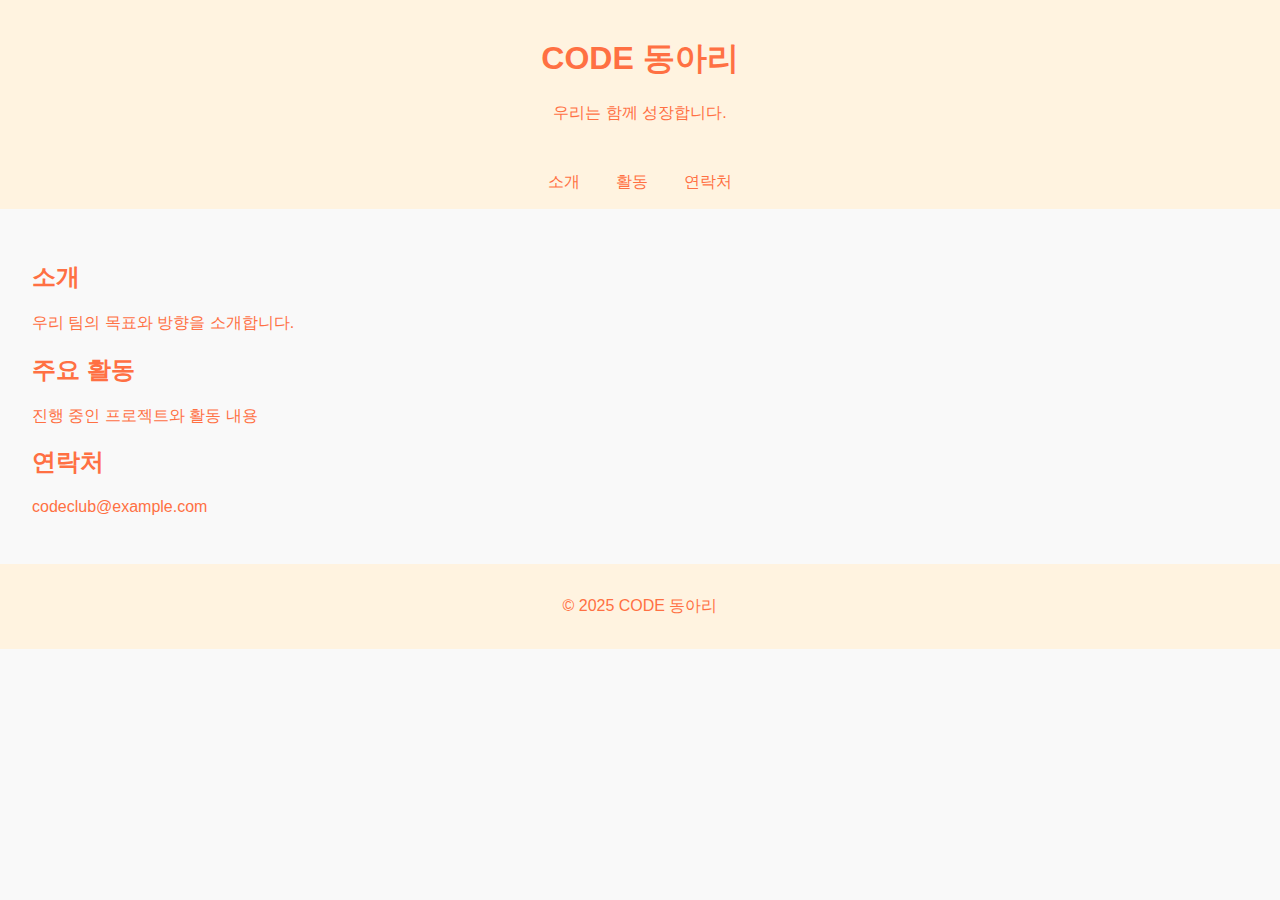
<file: index.html>
<!DOCTYPE html>
<html lang="ko">
<head>
  <meta charset="UTF-8" />
  <meta name="viewport" content="width=device-width, initial-scale=1.0" />
  <title>CODE 동아리 - Team</title>
  <link rel="stylesheet" href="assets/css/style.css" />
</head>
<body>
  <header>
    <h1>CODE 동아리</h1>
    <p>우리는 함께 성장합니다.</p>
  </header>
  <nav>
    <a href="#about">소개</a>
    <a href="#activities">활동</a>
    <a href="#contact">연락처</a>
  </nav>
  <main>
    <section id="about">
      <h2>소개</h2>
      <p>우리 팀의 목표와 방향을 소개합니다.</p>
    </section>
    <section id="activities">
      <h2>주요 활동</h2>
      <p>진행 중인 프로젝트와 활동 내용</p>
    </section>
    <section id="contact">
      <h2>연락처</h2>
      <p>codeclub@example.com</p>
    </section>
  </main>
  <footer>
    <p>&copy; 2025 CODE 동아리</p>
  </footer>
  <script src="assets/js/main.js"></script>
</body>
</html>
</file>
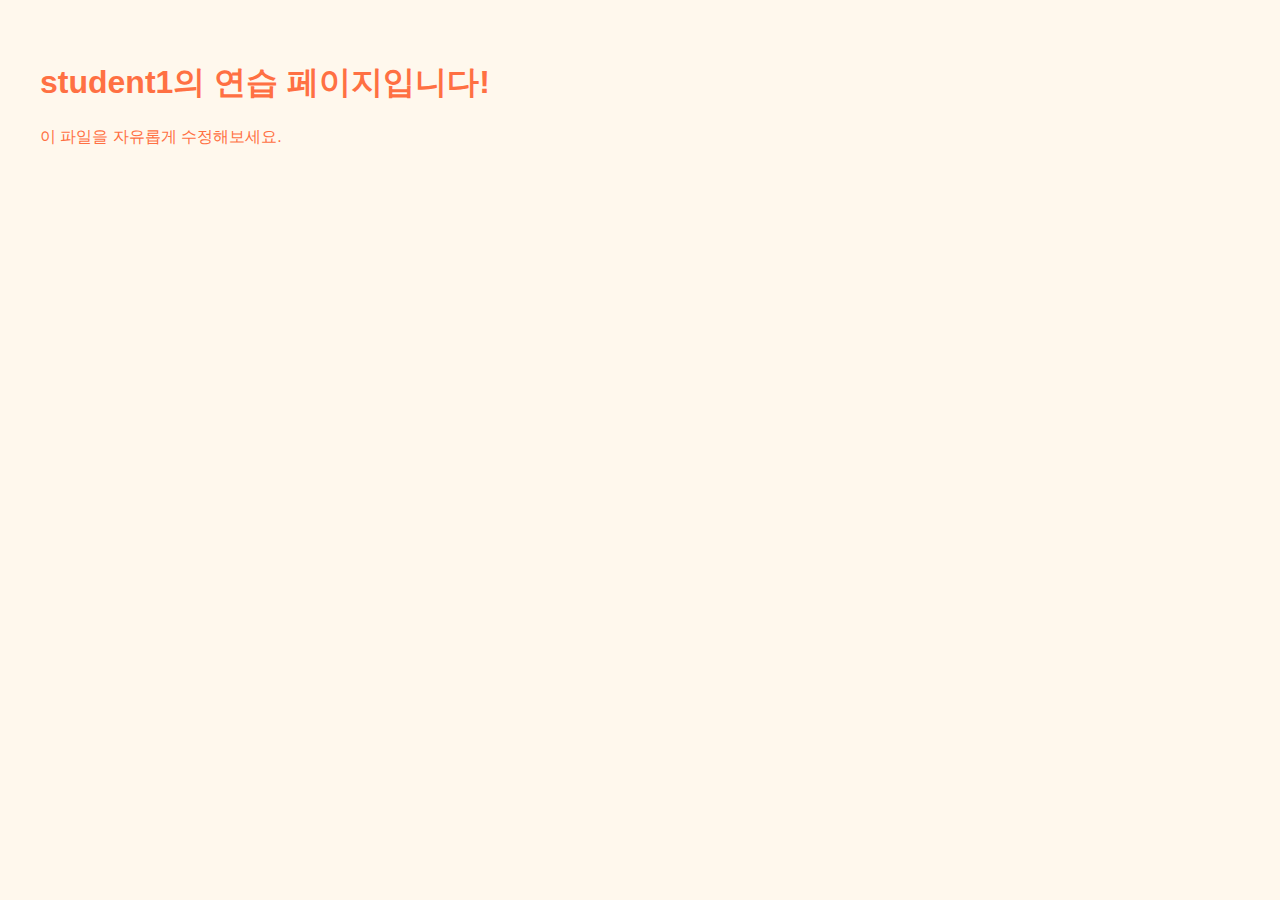
<file: students/student1/index.html>
<!DOCTYPE html>
<html lang="ko">
<head>
  <meta charset="UTF-8">
  <meta name="viewport" content="width=device-width, initial-scale=1.0">
  <title>student1 연습 페이지</title>
  <link rel="stylesheet" href="style.css">
</head>
<body>
  <h1>student1의 연습 페이지입니다!</h1>
  <p>이 파일을 자유롭게 수정해보세요.</p>
</body>
</html>
</file>
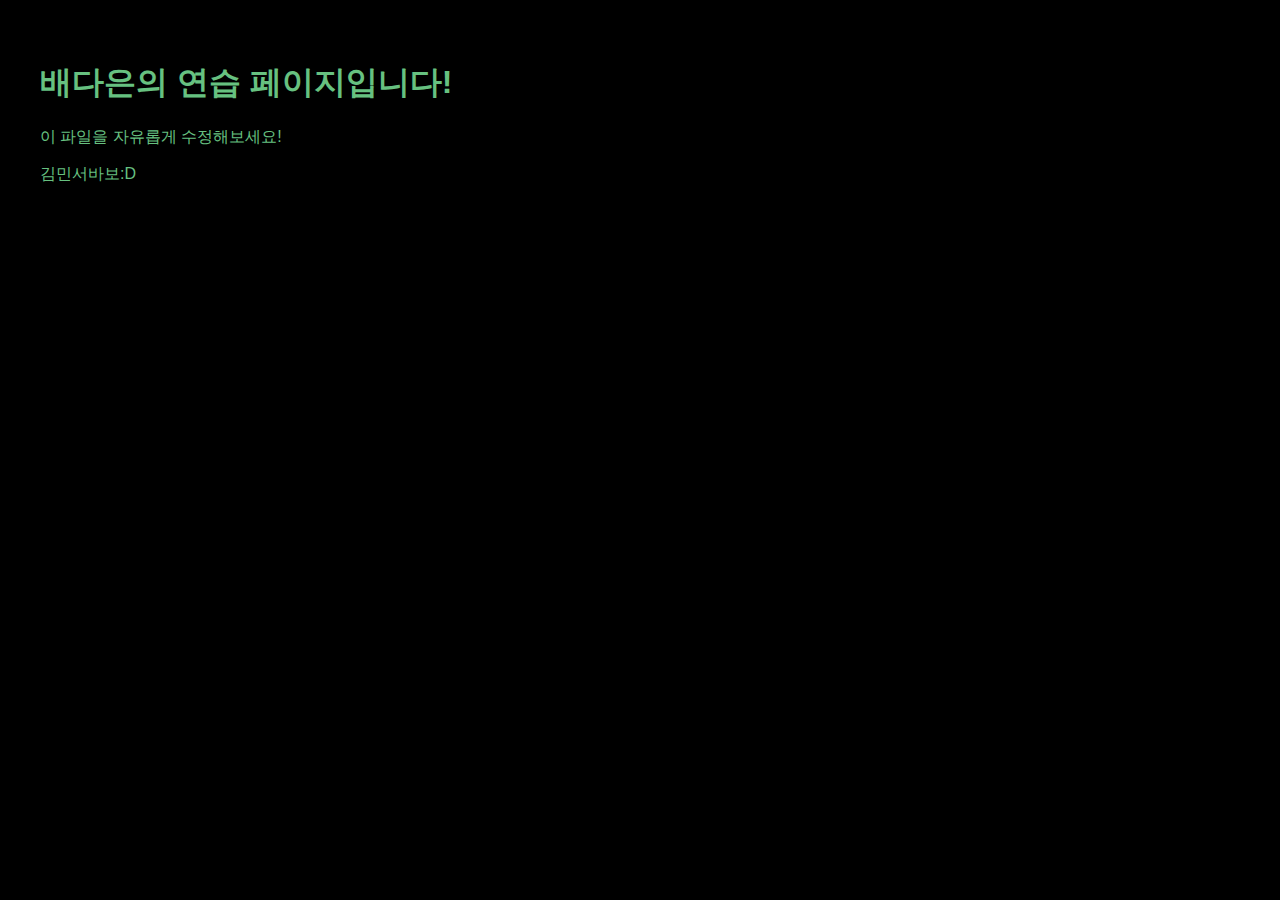
<file: students/student2/index.html>
<!DOCTYPE html>
<html lang="ko">
<head>
  <meta charset="UTF-8">
  <meta name="viewport" content="width=device-width, initial-scale=1.0">
  <title>배다은 연습 페이지</title>
  <link rel="stylesheet" href="style.css">
</head>
<body>
  <h1>배다은의 연습 페이지입니다!</h1>
  <p>이 파일을 자유롭게 수정해보세요!</p>
  <p>김민서바보:D</p>
</body>
</html>
</file>
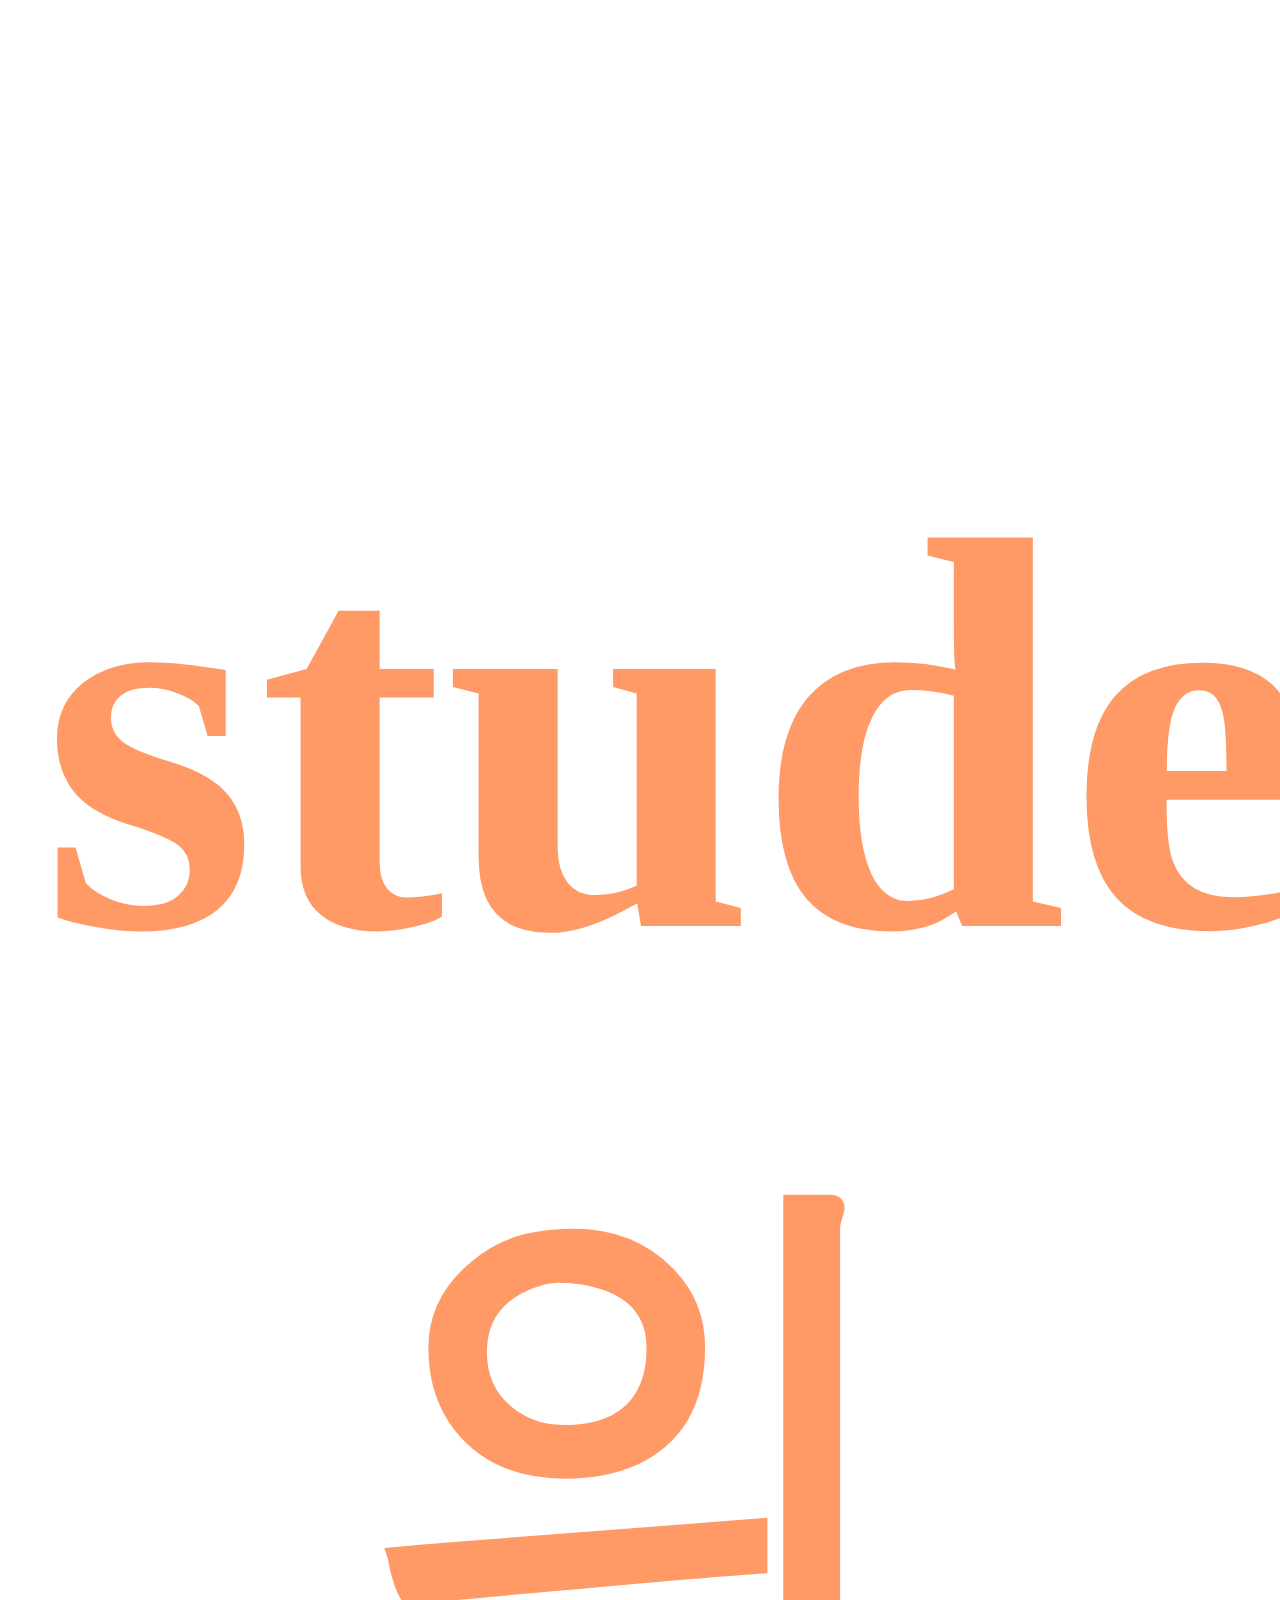
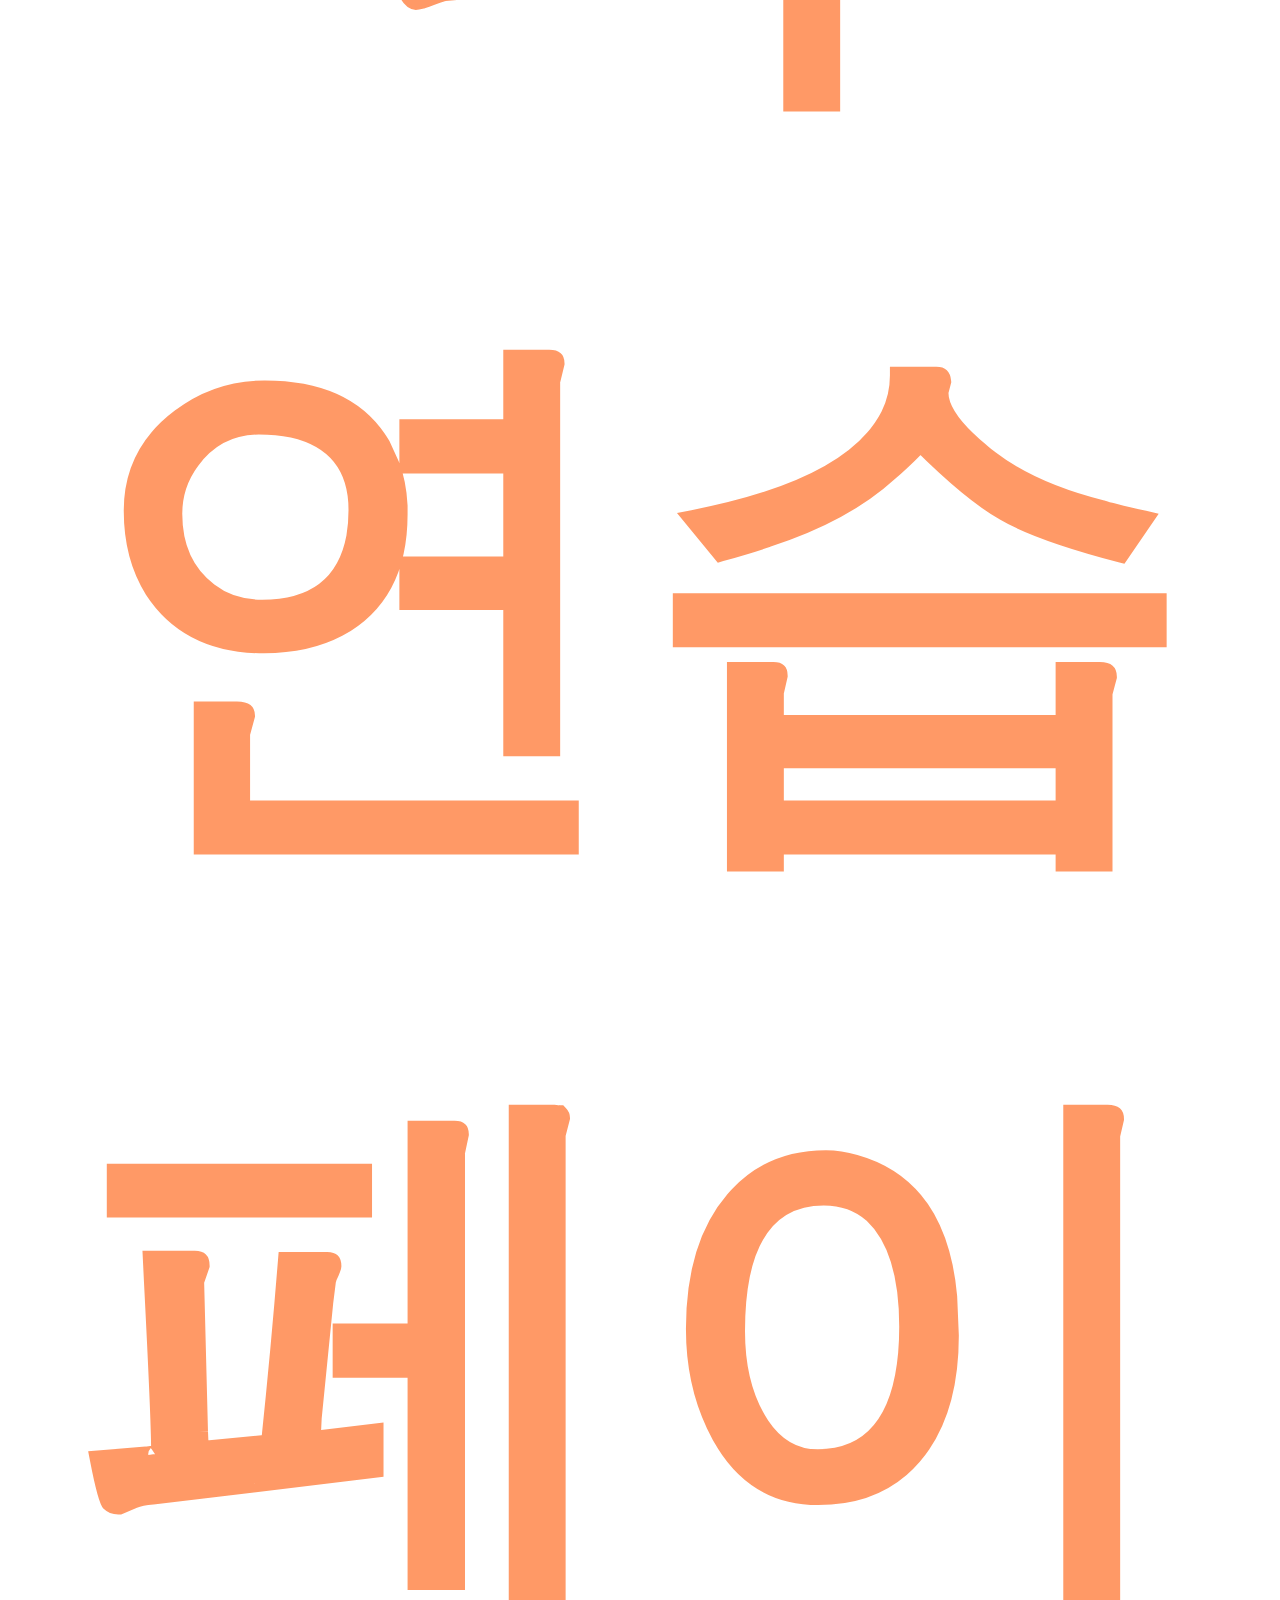
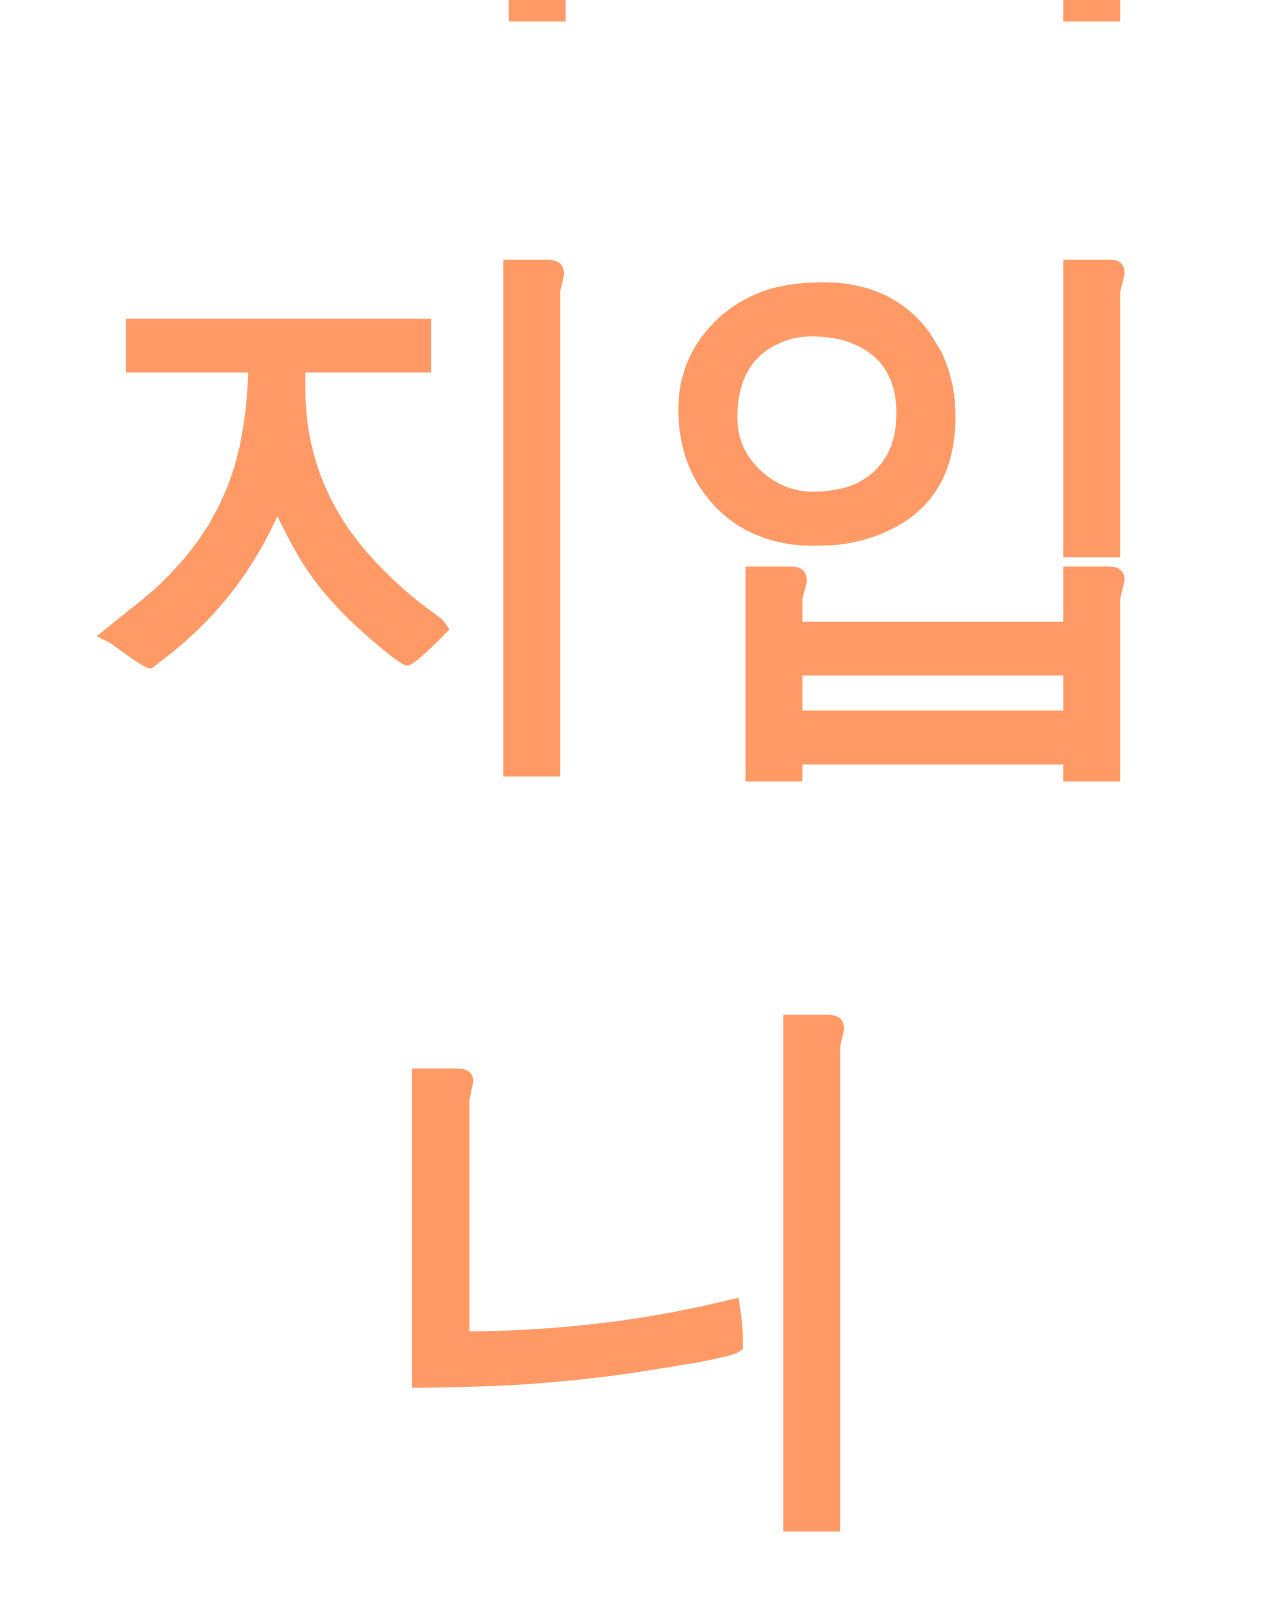
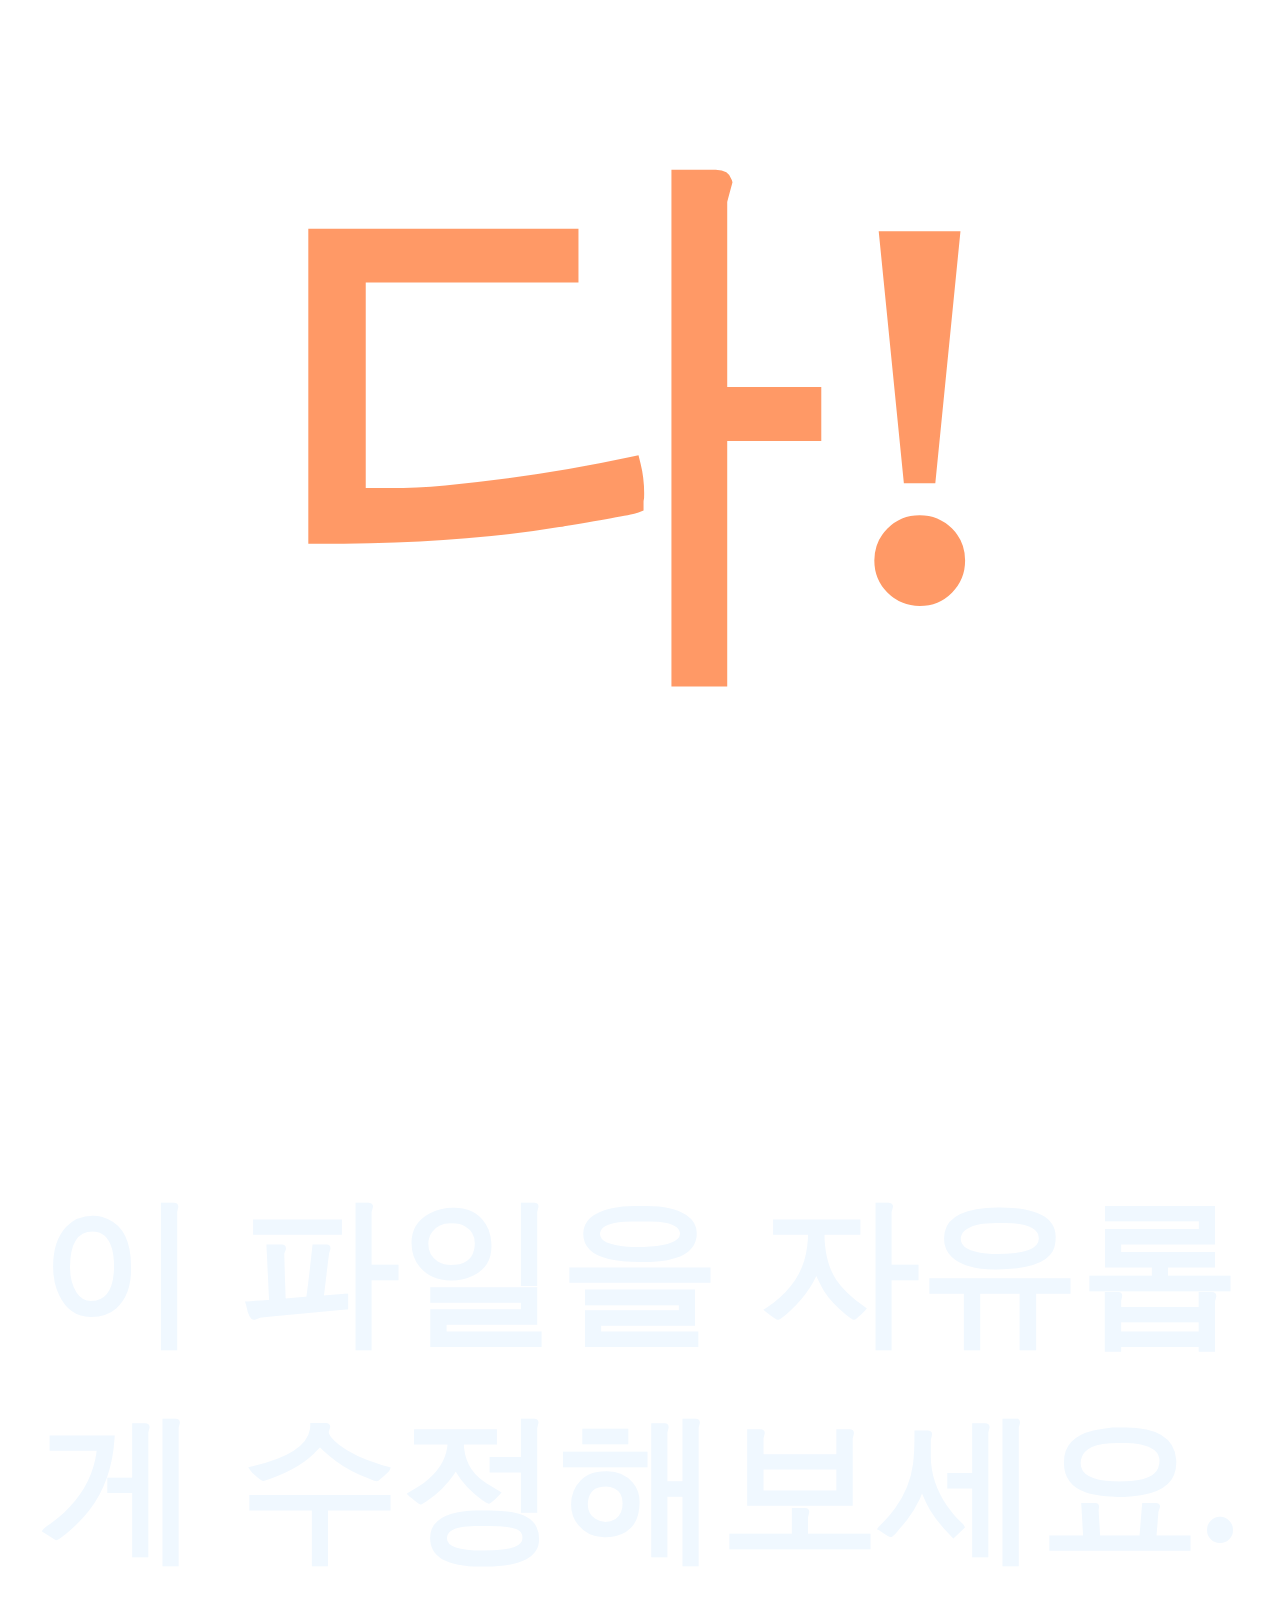
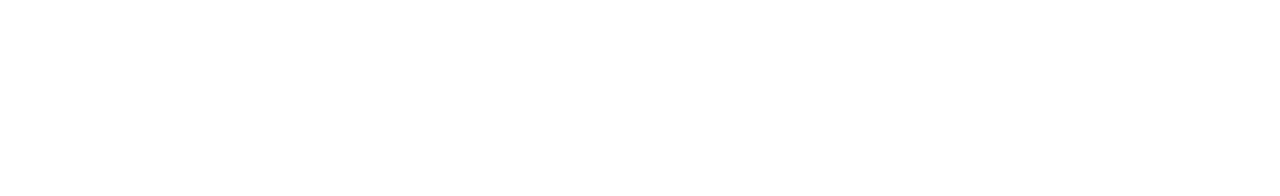
<file: students/student4/index.html>
<!DOCTYPE html>
<html lang="ko">
<head>
  <meta charset="UTF-8">
  <meta name="viewport" content="width=device-width, initial-scale=1.0">
  <title>student4 연습 페이지</title>
  <link rel="stylesheet" href="style.css">
</head>
<body>
  <h1>student4의 연습 페이지입니다!</h1>
  <p>이 파일을 자유롭게 수정해보세요.</p>
</body>
</html>
</file>
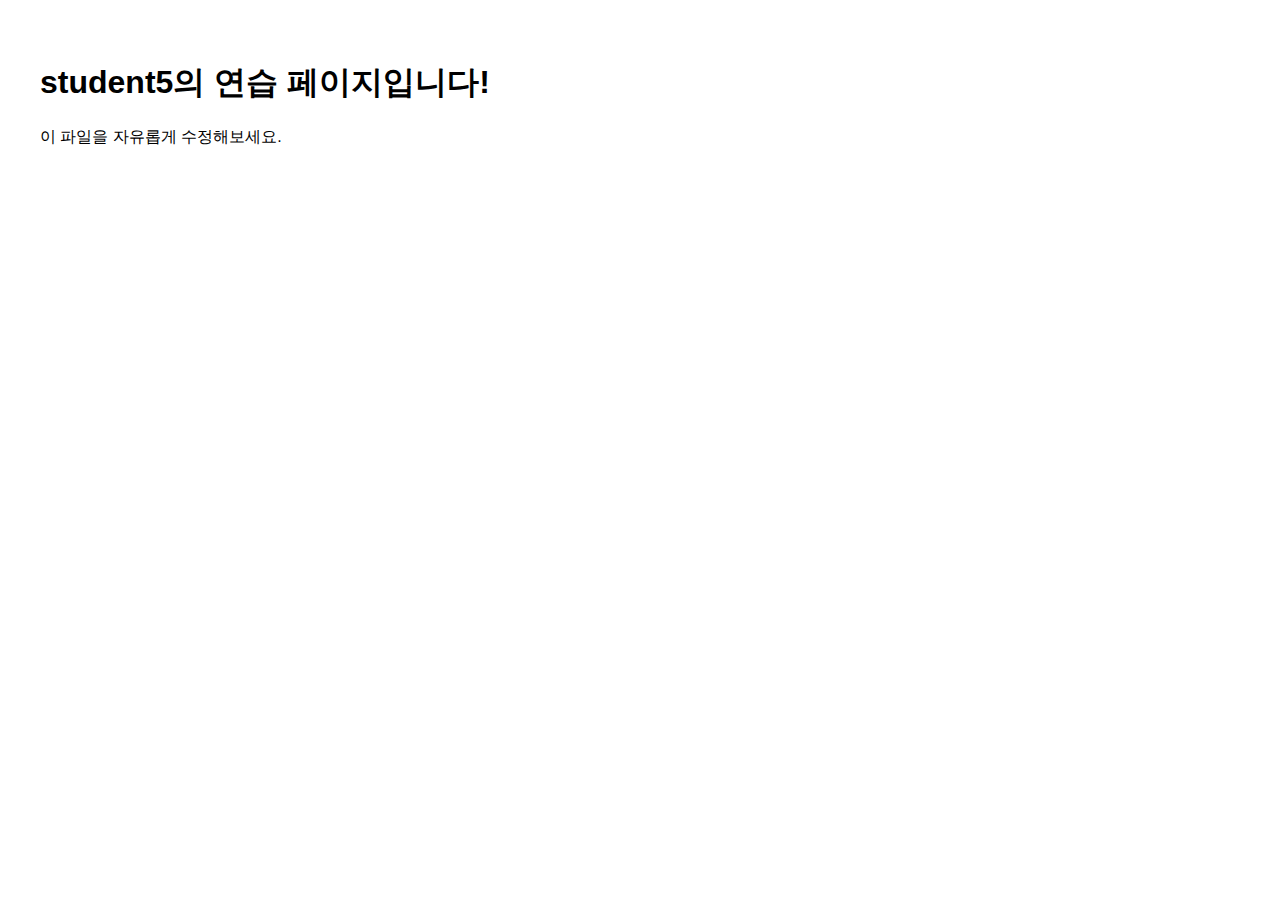
<file: students/student5/index.html>
<!DOCTYPE html>
<html lang="ko">
<head>
  <meta charset="UTF-8">
  <meta name="viewport" content="width=device-width, initial-scale=1.0">
  <title>student5 연습 페이지</title>
  <link rel="stylesheet" href="style.css">
</head>
<body>
  <h1>student5의 연습 페이지입니다!</h1>
  <p>이 파일을 자유롭게 수정해보세요.</p>
</body>
</html>
</file>
<file: assets/css/style.css>
body { font-family: sans-serif; margin: 0; padding: 0; background: #F9F9F9; color: #FF7043; }
header, nav, footer { padding: 1rem; background-color: #FFF3E0; color: #FF7043; text-align: center; }
nav a { margin: 0 1rem; color: #FF7043; text-decoration: none; }
main { padding: 2rem; }
</file>
<file: students/student1/style.css>
body {
  font-family: sans-serif;
  background-color: #FFF8ED;
  padding: 2rem;
  color: #FF7043;
}
</file>
<file: students/student2/style.css>
body {
  font-family: sans-serif;
  background-color: #000000;
  padding: 2rem;
  color: #67C180;
}
</file>
<file: students/student4/style.css>
body {
  background: linear-gradient(to down, #87CEFA, #1E90FF);
  font-family: 'Gungsuh', '궁서', serif;
  font-weight: bold;
  color: navy;
  margin: 0;
  padding: 40px;
  text-align: center;
}
h1 {
  font-size: 35rem; 
  color: #FF9966;
}

p {
  font-size: 10rem; /* 약간 큰 본문 글씨 */
  color: #f0f8ff;    /* 아주 연한 파란빛 흰색 */
}
</file>
<file: students/student5/style.css>
body {
  font-family: sans-serif;
  background-color: #fffff;
  padding: 2rem;
  color: #000000;
}
</file>
